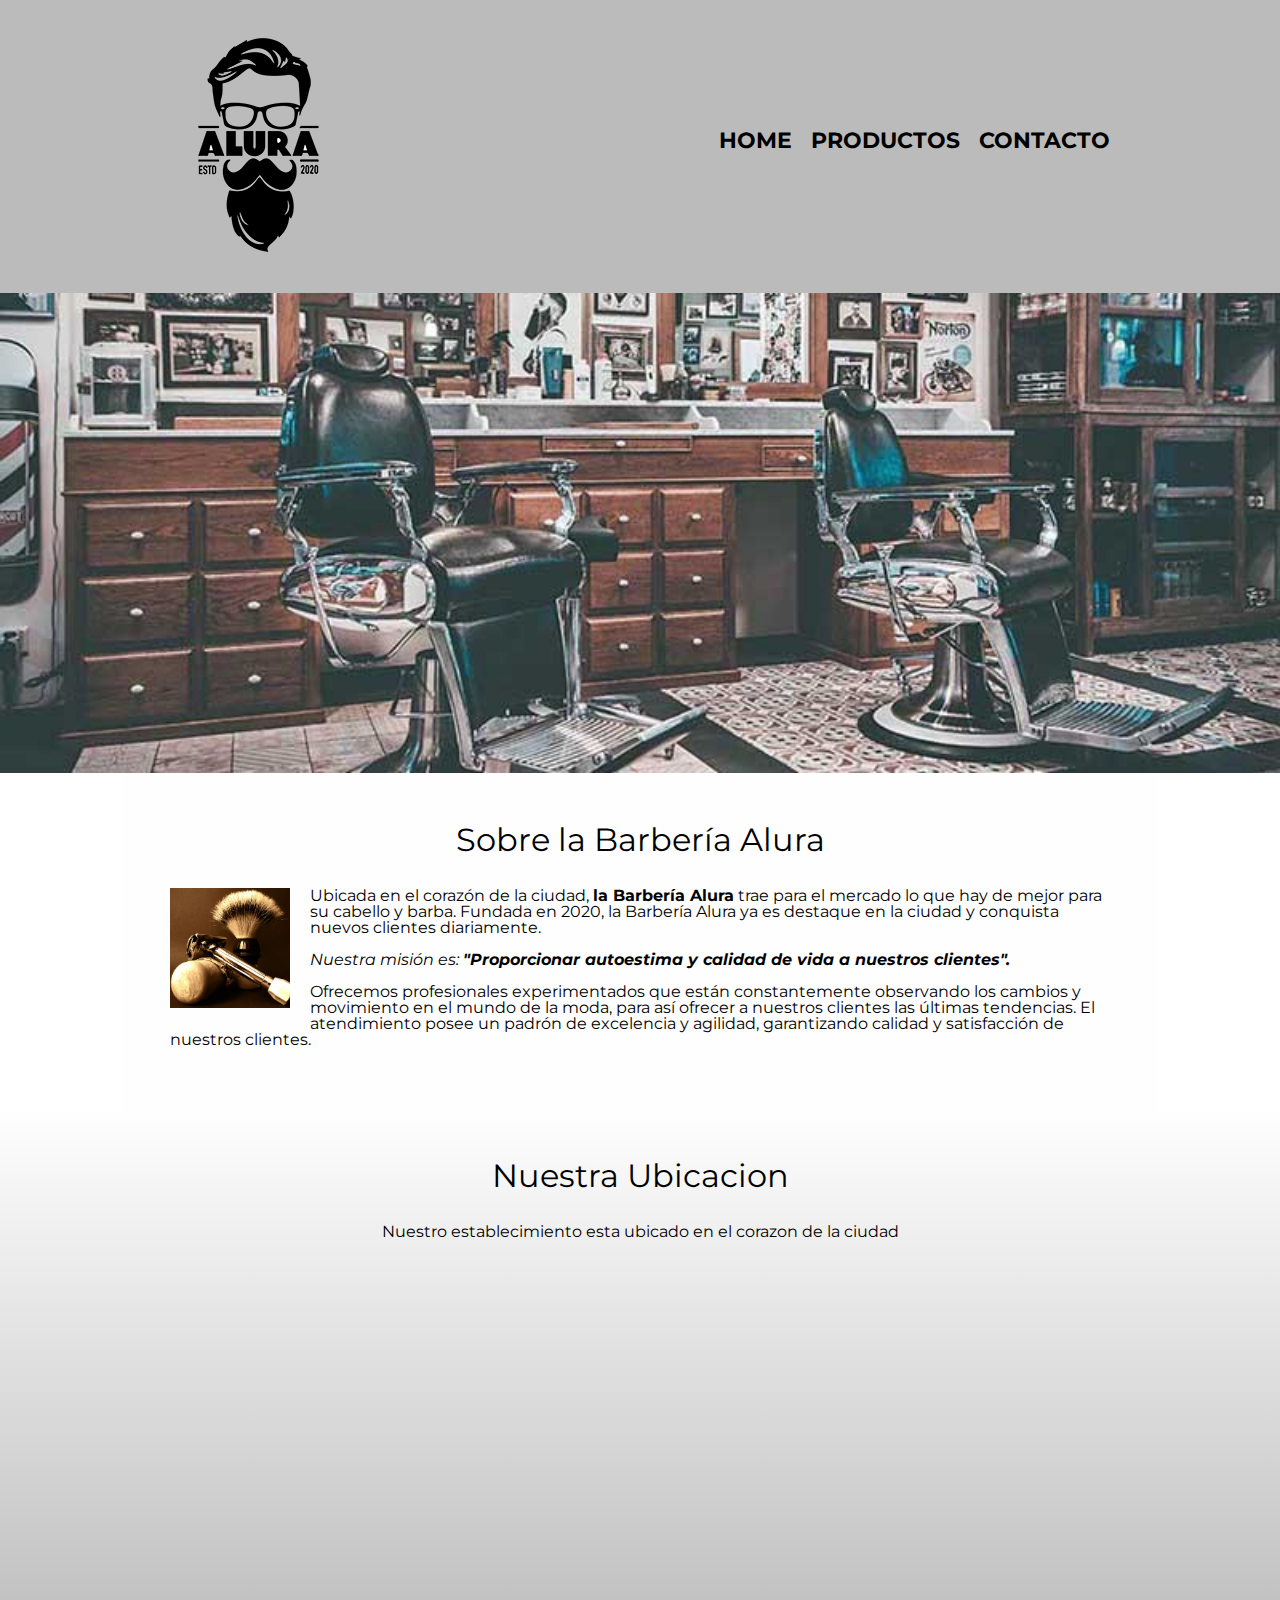
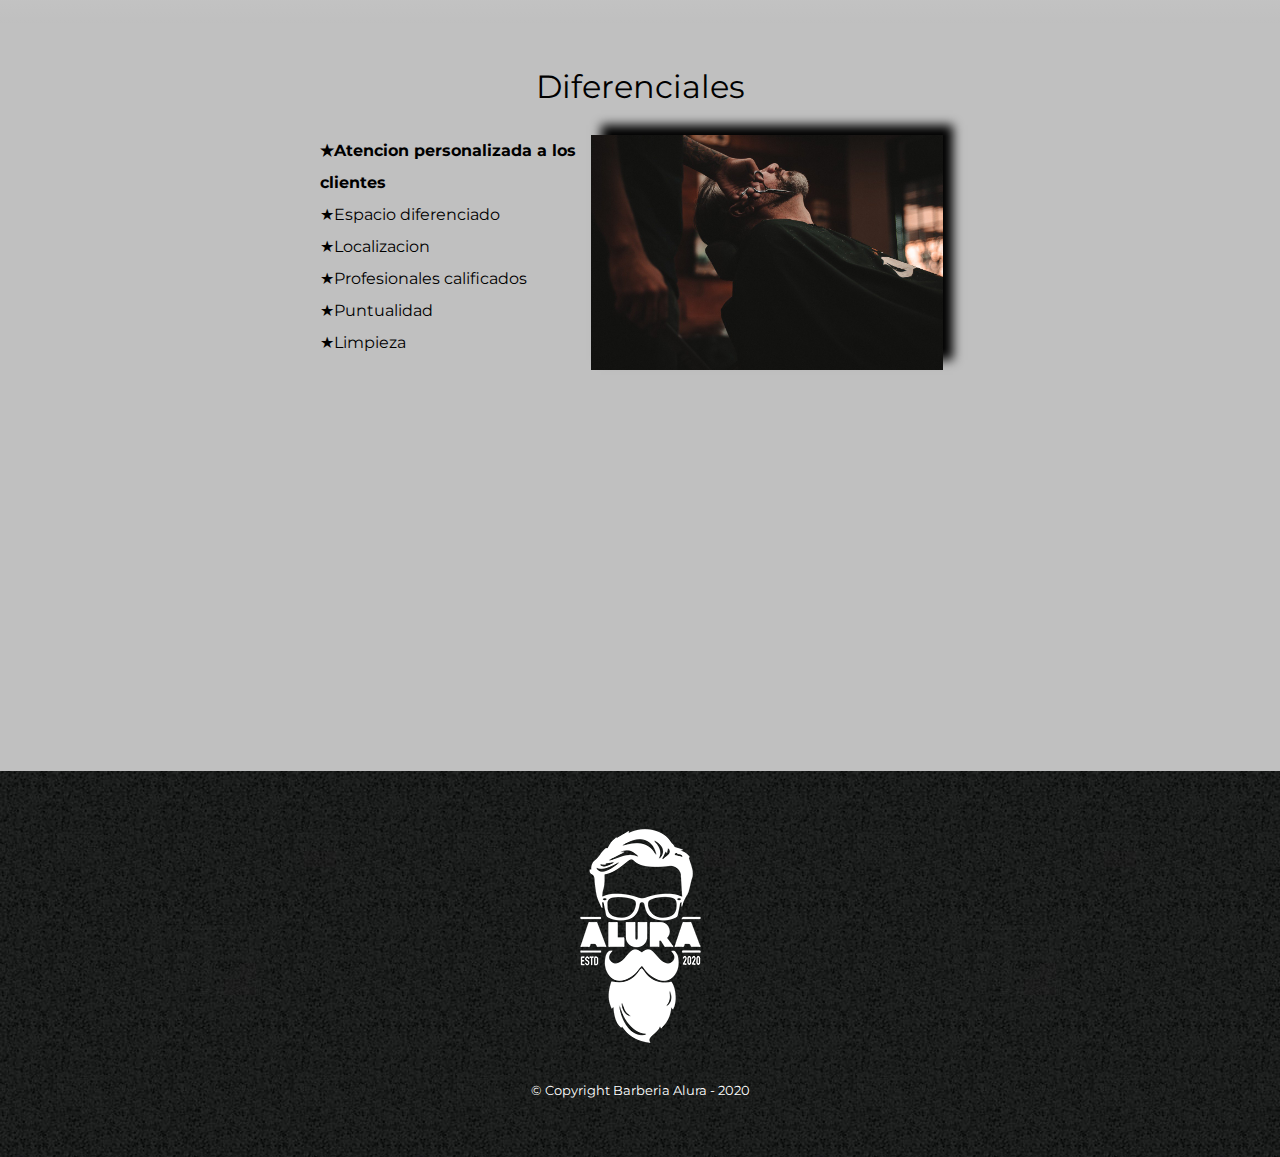
<file: barberia alura/index.html>
<!DOCTYPE html>
<html lang="en">

<head>
  <meta charset="UTF-8" />
  <meta name="viewport" content="width=device-width, initial-scale=1.0" />
  <title>Barberia Alura</title>
  <link rel="stylesheet" href="reset.css">
  <link rel="stylesheet" href="style.css" />
  <link href="https://fonts.googleapis.com/css2?family=Montserrat:wght@300&display=swap" rel="stylesheet">

</head>

<body>
  <header>
    <div class="caja">
      <h1><img src="img-productos/logo.png" alt=""></h1>
      <nav>
        <ul>
          <li><a href="index.html">Home</a></li>
          <li><a href="productos.html">Productos</a></li>
          <li><a href="contacto.html">Contacto</a></li>
        </ul>
      </nav>
    </div>
  </header>
  <img class="banner" src="img/banner.jpg" alt="" />

  <main>
    <section class="principal">
      <h2 class="titulo-principal">Sobre la Barbería Alura</h2>
      <img class="utensilios" src="img/utensilios.jpg" alt="Utensilios de un barbero">
      <p>
        Ubicada en el corazón de la ciudad,
        <strong>la Barbería Alura</strong> trae para el mercado lo que hay de
        mejor para su cabello y barba. Fundada en 2020, la Barbería Alura ya es
        destaque en la ciudad y conquista nuevos clientes diariamente.
      </p>

      <p id="mision">
        <em>Nuestra misión es:
          <strong>"Proporcionar autoestima y calidad de vida a nuestros
            clientes".</strong></em>
      </p>

      <p>
        Ofrecemos profesionales experimentados que están constantemente
        observando los cambios y movimiento en el mundo de la moda, para así
        ofrecer a nuestros clientes las últimas tendencias. El atendimiento
        posee un padrón de excelencia y agilidad, garantizando calidad y
        satisfacción de nuestros clientes.
      </p>
    </section>

    <section class="mapa">
      <h3 class="titulo-principal">Nuestra Ubicacion</h3>
      <p>Nuestro establecimiento esta ubicado en el corazon de la ciudad</p>
      <div class="mapa-contenido">
        <iframe
        src="https://www.google.com/maps/embed?pb=!1m18!1m12!1m3!1d3656.4079777269444!2d-46.63721302571246!3d-23.589697062631846!2m3!1f0!2f0!3f0!3m2!1i1024!2i768!4f13.1!3m3!1m2!1s0x94ce5bd9bb943bf5%3A0x6f642995c970f0fe!2scaelum%20alura!5e0!3m2!1ses!2sar!4v1707610418733!5m2!1ses!2sar"
        width="100%" height="300" style="border:0;" allowfullscreen="" loading="lazy"
        referrerpolicy="no-referrer-when-downgrade"></iframe>
      </div>
      
    </section>

    <section class="diferenciales">
      <h3 class="titulo-principal">Diferenciales</h3>
      <div class="contenido-diferenciales">
        <ul class="lista-diferenciales">
        <li class="items">Atencion personalizada a los clientes</li>
        <li class="items">Espacio diferenciado</li>
        <li class="items">Localizacion</li>
        <li class="items">Profesionales calificados</li>
        <li class="items">Puntualidad</li>
        <li class="items">Limpieza</li>
      </ul><img src="img/diferenciales.jpg" alt="" class="imagen-diferenciales">
      </div>
      <div class="video">
      <iframe width="100%" height="315" src="https://www.youtube.com/embed/wcVVXUV0YUY?si=Ek3aT0ck5rvZZoTv"
        title="YouTube video player" frameborder="0"
        allow="accelerometer; autoplay; clipboard-write; encrypted-media; gyroscope; picture-in-picture; web-share"
        allowfullscreen></iframe>
      </div>
    </section>
    


  </main>


  <footer>
    <img src="img-productos/logo-blanco.png" alt="">
    <p class="copyright">
      &copy Copyright Barberia Alura - 2020
    </p>

  </footer>

</body>

</html>
</file>
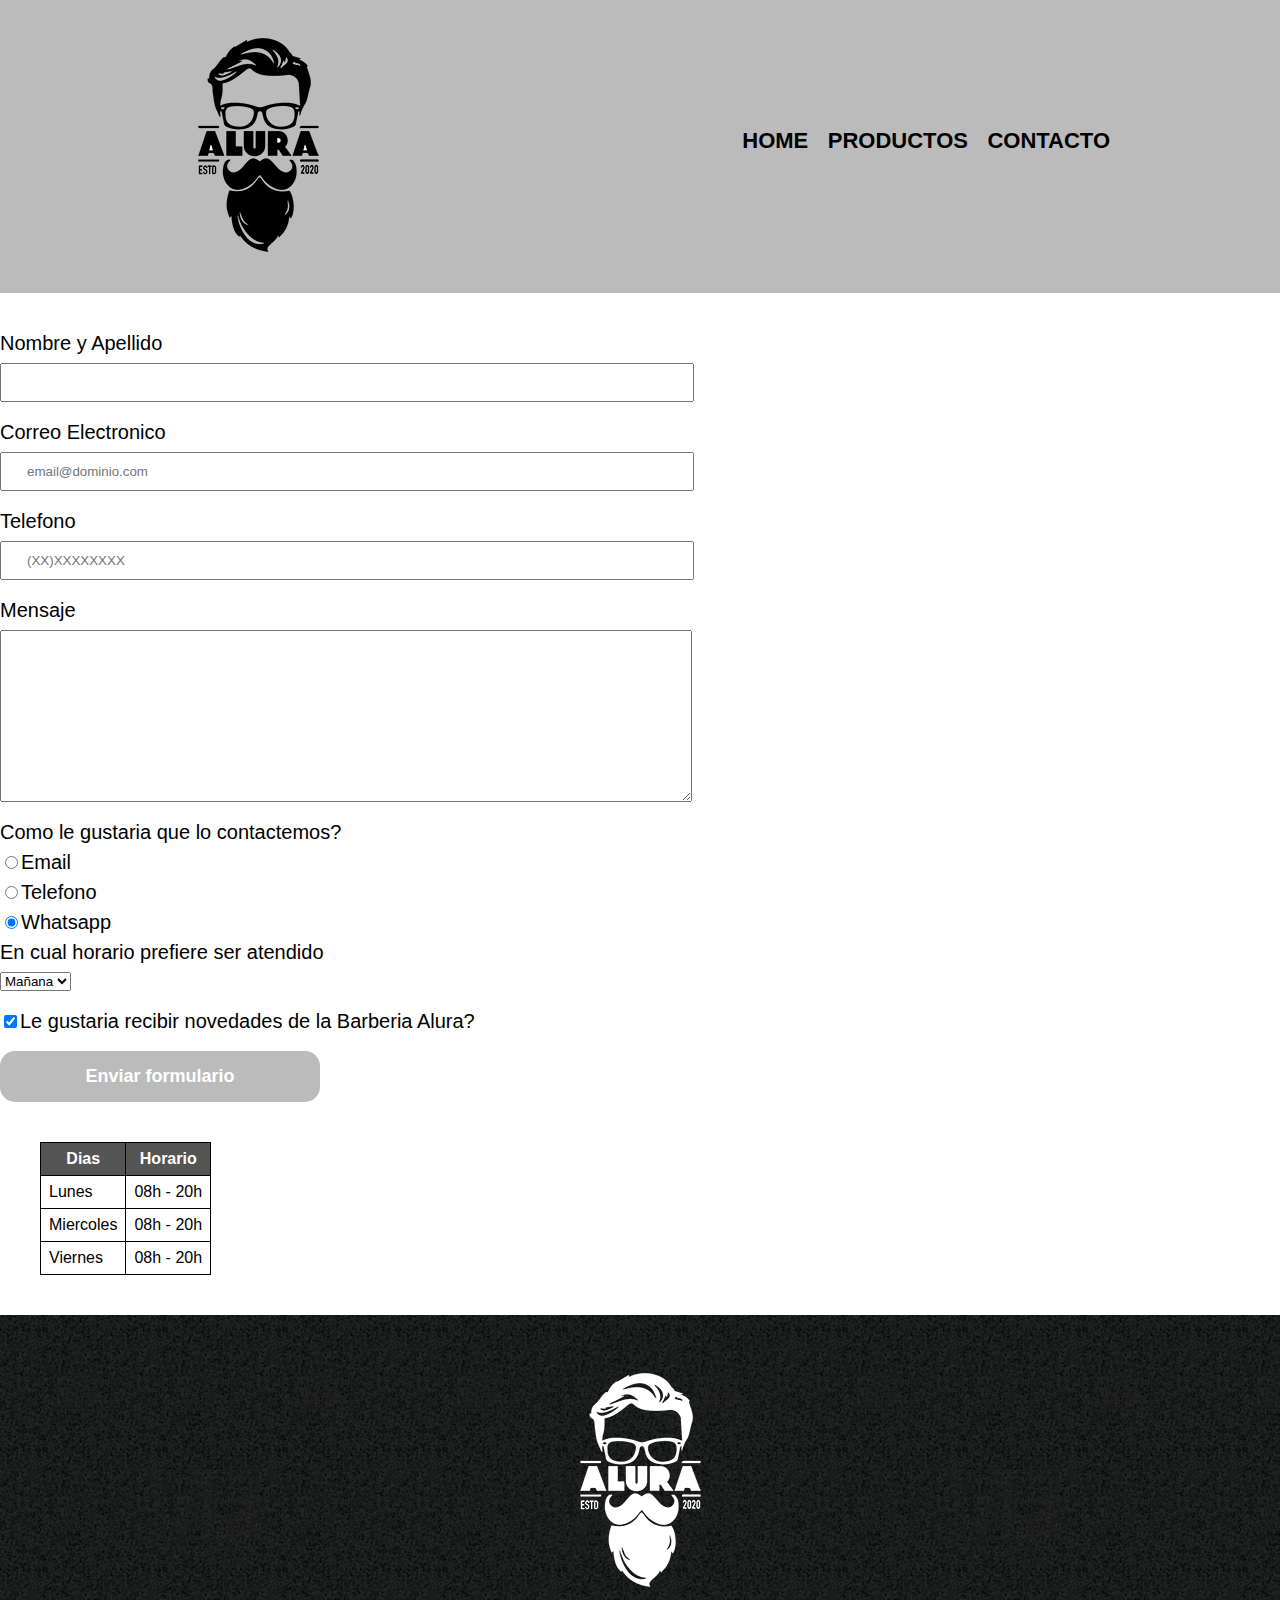
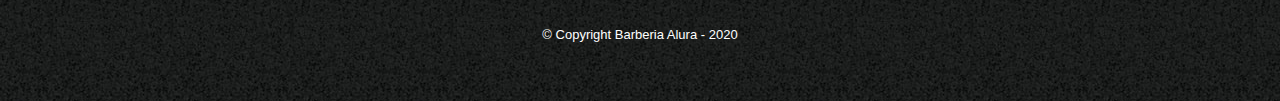
<file: barberia alura/contacto.html>
<!DOCTYPE html>
<html lang="en">

<head>
    <meta charset="UTF-8">
    <meta name="viewport" content="width=device-width, initial-scale=1.0">
    <title>Contactos- Barberia Alura</title>
    <link rel="stylesheet" href="reset.css">
    <link rel="stylesheet" href="style.css">

</head>

<body>
    <header>
        <div class="caja">
            <h1><img src="img-productos/logo.png" alt="Logo de la Barberia Alura"></h1>
            <nav>
                <ul>
                    <li><a href="index.html">Home</a></li>
                    <li><a href="productos.html">Productos</a></li>
                    <li><a href="contacto.html">Contacto</a></li>
                </ul>
            </nav>
        </div>
    </header>
    <main>
        <form>
            <label for="nombreyapellido">Nombre y Apellido</label>
            <input type="text" id="nombreyapellido" class="input-padron" required>

            <label for="correoelectronico">Correo Electronico</label>
            <input type="email" id="correoelectronico" class="input-padron" required placeholder="email@dominio.com">

            <label for="telefono">Telefono</label>
            <input type="tel" id="telefono" class="input-padron" required placeholder="(XX)XXXXXXXX">

            <label for="mensaje">Mensaje</label>
            <textarea name="" id="mensaje" cols="70" rows="10" class="input-padron" required></textarea>

            <fieldset>
                <legend>Como le gustaria que lo contactemos?</legend>
                <label for="radio-email"><input type="radio" name="contacto" value="email"
                        id="radio-email">Email</label>
                <label for="radio-telefono"><input type="radio" name="contacto" value="telefono"
                        id="radio-telefono">Telefono</label>
                <label for="radio-whatsapp"><input type="radio" name="contacto" value="whatsapp" id="radio-whatsapp"
                        checked>Whatsapp</label>
            </fieldset>

            <fieldset>
                <legend>En cual horario prefiere ser atendido</legend>
                <select>
                    <option>Mañana</option>
                    <option>Tarde</option>
                    <option>Noche</option>
                </select>
            </fieldset>

            <label class="checkbox"><input type="checkbox" checked>Le gustaria recibir novedades de la Barberia
                Alura?</label>

            <input type="submit" value="Enviar formulario" class="enviar">

        </form>
        <table>
            <thead>
                <tr>
                    <th>Dias</th>
                    <th>Horario</th>
                </tr>
            </thead>
            <tbody>
                <tr>
                    <td>Lunes</td>
                    <td>08h - 20h</td>
                </tr>
                <tr>
                    <td>Miercoles</td>
                    <td>08h - 20h</td>
                </tr>
                <tr>
                    <td>Viernes</td>
                    <td>08h - 20h</td>
                </tr>
            </tbody>



        </table>

    </main>
    <footer>
        <img src="img-productos/logo-blanco.png" alt="Logo de la Barberia Alura">
        <p class="copyright">
            &copy Copyright Barberia Alura - 2020
        </p>

    </footer>
</body>

</html>
</file>
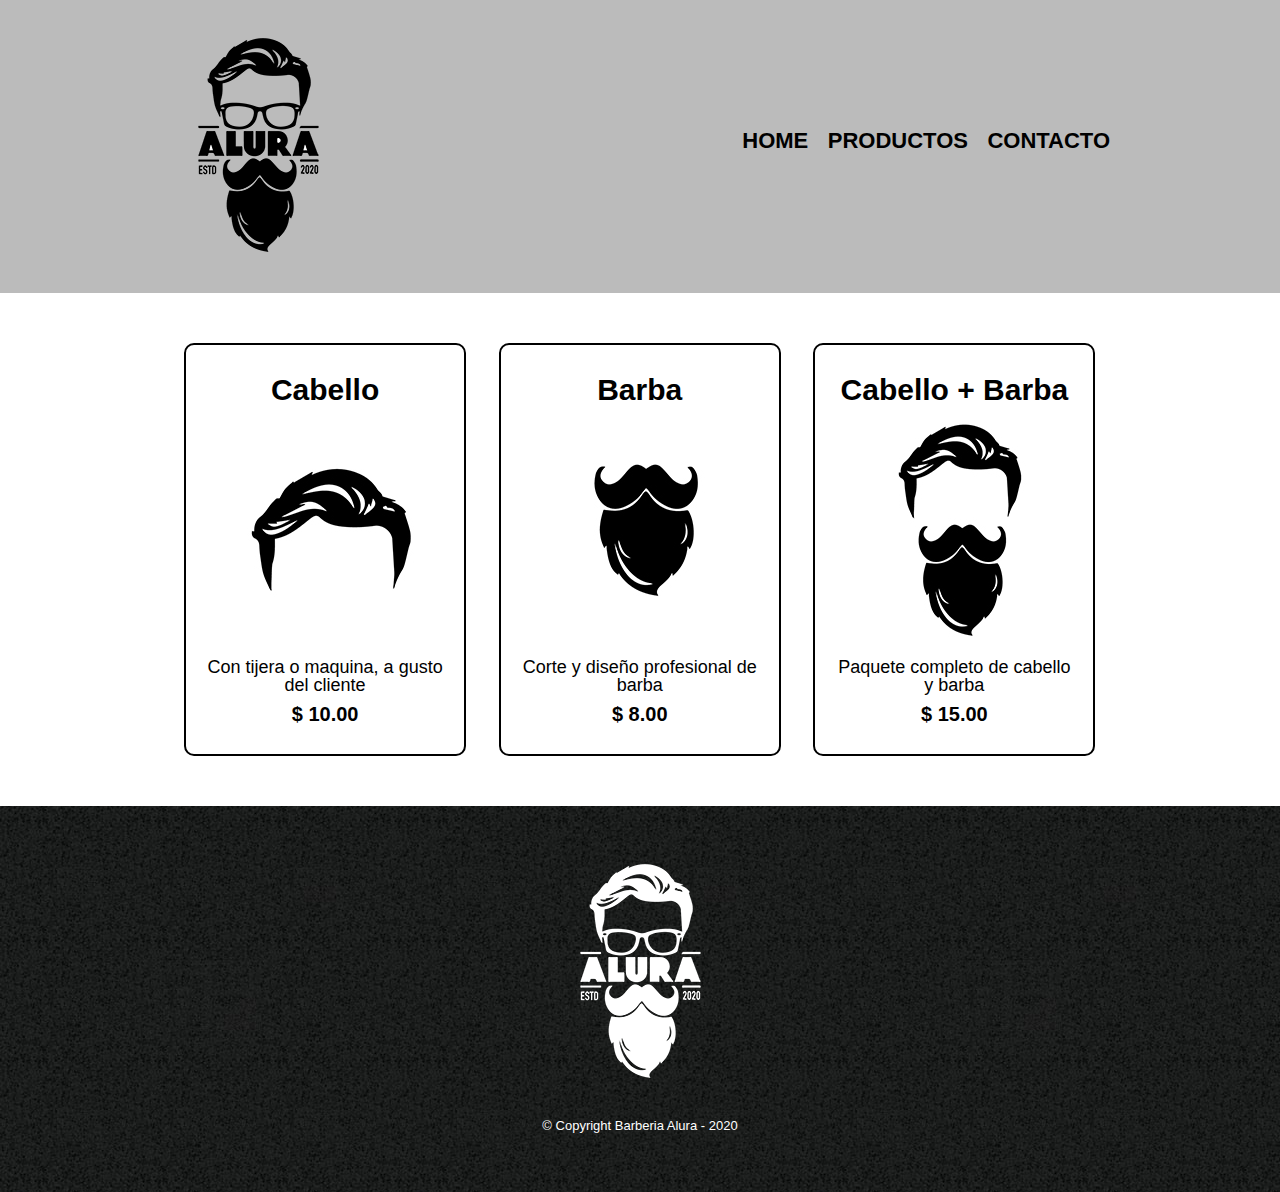
<file: barberia alura/productos.html>
<!DOCTYPE html>
<html lang="en">

<head>
    <meta charset="UTF-8">
    <meta name="viewport" content="width=device-width, initial-scale=1.0">
    <title>Productos- Barberia Alura</title>
    <link rel="stylesheet" href="reset.css">
    <link rel="stylesheet" href="style.css">
    
</head>

<body>
    <header>
        <div class="caja">
            <h1><img src="img-productos/logo.png" alt=""></h1>
            <nav>
                <ul>
                    <li><a href="index.html">Home</a></li>
                    <li><a href="productos.html">Productos</a></li>
                    <li><a href="contacto.html">Contacto</a></li>
                </ul>
            </nav>
        </div>
    </header>
    <main>
        <ul class="productos ">
            <li>
                <h2>Cabello</h2>
                <img src="img-productos/cabello.jpg" alt="">
                <p class="producto-descripcion">Con tijera o maquina, a gusto del cliente</p>
                <p class="producto-precio">$ 10.00</p>

            </li>
            <li>
                <h2>Barba</h2>
                <img src="img-productos/barba.jpg" alt="">
                <p class="producto-descripcion">Corte y diseño profesional de barba</p>
                <p class="producto-precio">$ 8.00</p>

            </li>
            <li>
                <h2>Cabello + Barba</h2>
                <img src="img-productos/cabello+barba.jpg" alt="">
                <p class="producto-descripcion">Paquete completo de cabello y barba</p>
                <p class="producto-precio">$ 15.00</p>

            </li>
        </ul>
    </main>
    <footer>
        <img src="img-productos/logo-blanco.png" alt="">
        <p class="copyright">
            &copy Copyright Barberia Alura - 2020
        </p>

    </footer>
</body>

</html>
</file>
<file: barberia alura/style.css>
body {
  font-family: "Montserrat", sans-serif;
}

header {
  background-color: #bbbbbb;
  padding: 20px 0;
}

.caja {
  width: 940px;
  position: relative;
  margin: 0 auto;
}

nav {
  position: absolute;
  top: 110px;
  right: 0;
}

nav li {
  display: inline;
  margin: 0 0 0 15px;
}

nav a {
  text-transform: uppercase;
  color: black;
  font-weight: bold;
  font-size: 22px;
  text-decoration: none;
}

nav a:hover {
  color: #c78c19;
  text-decoration: underline;
}

.productos {
  width: 940px;
  margin: 0 auto;
  padding: 50px;
}

.productos li {
  display: inline-block;
  text-align: center;
  width: 30%;
  vertical-align: top;
  margin: 0 1.5%;
  padding: 30px 20px;
  box-sizing: border-box;
  /*borde-with, estilo, color todo en una sola linea*/
  border: 2px solid black;
  border-radius: 10px;
}

.productos li:hover {
  border-color: #c78c19;
}

.productos li:active {
  border-color: #088c19;
}

.productos h2 {
  font-size: 30px;
  font-weight: bold;
}

.productos li:hover h2 {
  font-size: 33px;
}

.producto-descripcion {
  font-size: 18px;
}

.producto-precio {
  font-size: 20px;
  font-weight: bold;
  margin-top: 10px;
}

footer {
  text-align: center;
  background: url(img-productos/bg.jpg);
  padding: 40px;
}

.copyright {
  color: white;
  font-size: 13px;
  margin: 20px;
}

form {
  margin: 40px 0;
}

form label,
form legend {
  display: block;
  font-size: 20px;
  margin: 0 0 10px;
}

.input-padron {
  display: block;
  margin: 0 0 20px;
  padding: 10px 25px;
  width: 50%;
}

.checkbox {
  margin: 20px 0;
}

.enviar {
  width: 25%;
  padding: 15px 0;
  font-size: 18px;
  font-weight: bold;
  color: white;
  background-color: #bbbbbb;
  border-radius: 15px;
  border: none;
  transition: 1s all;
  cursor: pointer;
}

.enviar:hover {
  background-color: black;
  transform: scale(1.25);
}

table {
  margin: 40px 40px;
}

thead {
  background-color: #555555;
  color: white;
  font-weight: bold;
}

td,
th {
  border: 1px solid black;
  padding: 8px;
}

/* aqui incia nuestro CSS para nuestra home */
.banner {
  width: 100%;
}

.principal {
  padding: 3em;
  background: #fefefe;
  width: 940px;
  margin: 0 auto;
}

.titulo-principal {
  text-align: center;
  font-size: 2em;
  margin: 0 0 1em;
  clear: left;
}

.principal p {
  margin: 0 0 1em;
}

.principal strong {
  font-weight: bold;
}

.principal em {
  font-style: italic;
}

.utensilios {
  width: 120px;
  float: left;
  margin: 0 20px 20px 0;
}

.mapa {
  padding: 3em 0;
  background: linear-gradient(#fefefe, #88888888);
}

.mapa p {
  margin: 0 0 2em;
  text-align: center;
}

.mapa-contenido {
  width: 940px;
  margin: 0 auto;
}

.diferenciales {
  padding: 3em 0;
  background: #88888888;
}

.contenido-diferenciales {
  width: 640px;
  margin: 0 auto;
}

.lista-diferenciales {
  width: 40%;
  display: inline-block;
  vertical-align: top;
}

.items {
  line-height: 2;
}

.items:before {
  content: "★";
}

.items:first-child {
  font-weight: bold;
}

.imagen-diferenciales {
  width: 55%;
  margin-left: 15px;
  transition: 400ms;
  box-shadow: 10px -10px 10px black;
}
.imagen-diferenciales:hover {
  opacity: 30%;
}

.video {
  width: 560px;
  margin: 1em auto;
}

@media screen and (max-width: 480px) { 
  h1 {
    text-align: center;
  }
  nav {
    position: static;
  }
  .caja, principal, .mapa-contenido, .contenido-diferenciales, .video {
    width: auto;
  }
  .lista-diferenciales, .imagen-diferenciales{
    width: 100%;
  }
}
</file>
